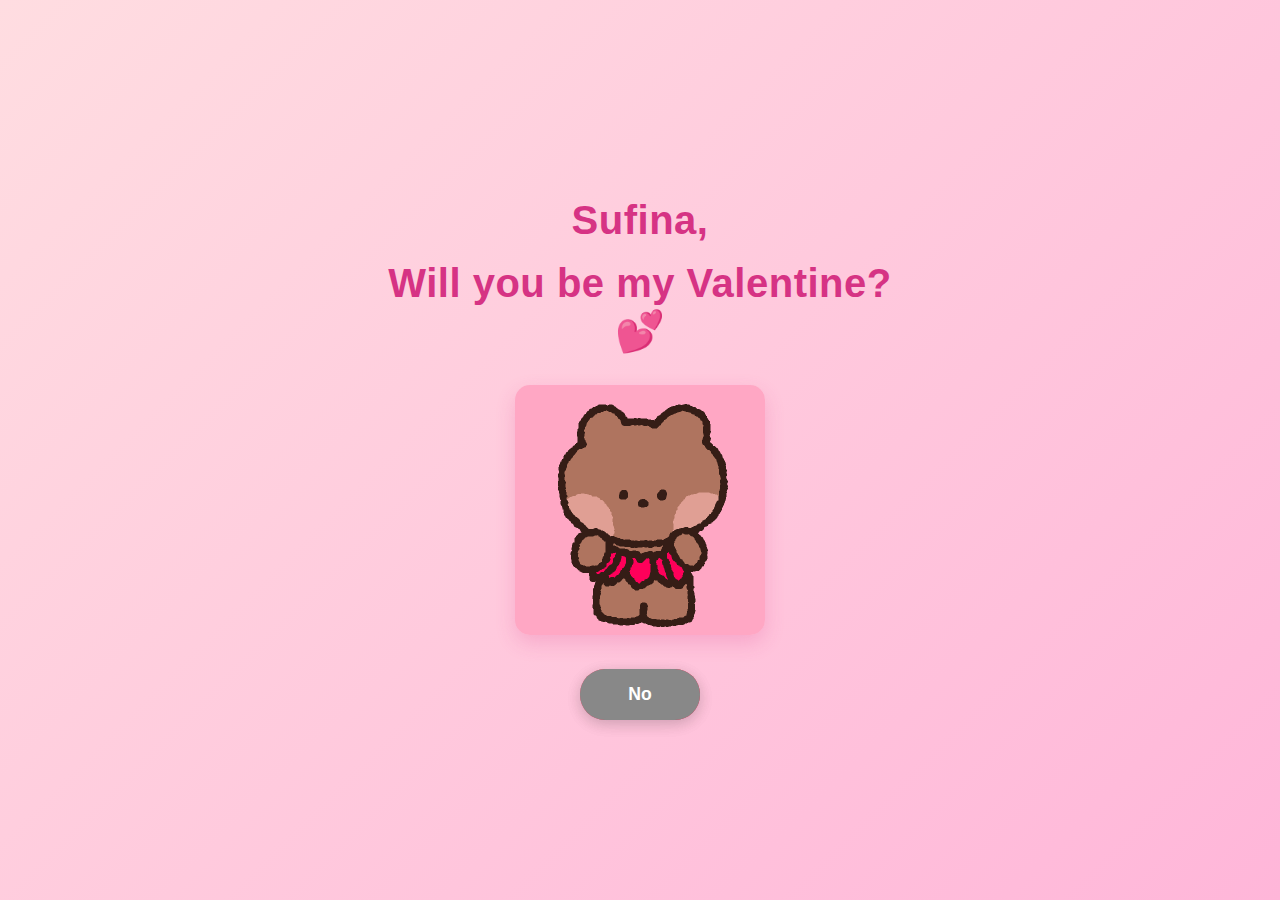
<file: index.html>
<!DOCTYPE html>
<html lang="en">
<head>
    <meta charset="UTF-8">
    <meta name="viewport" content="width=device-width, initial-scale=1.0">
    <title>For My Favorite Person</title>
    <link rel="stylesheet" href="style.css">
</head>
<body>
    <div class="container">
        <h1 class="header_text"> Sufina,</h1>
        <h1 class="header_text">Will you be my Valentine? 💕</h1>
        <div class="gif_container">
            <img src="Happy Love You GIF by LINE FRIENDS.gif" alt="Cute Bear">
        </div>
        <div class="buttons">
            <button class="btn" id="yesButton" onclick="nextPage()">Yes</button>
            <button class="btn" id="noButton" onmouseover="moveButton()">No</button>
        </div>
    </div>
    <script src="script.js"></script>
</body>
</html>
</file>
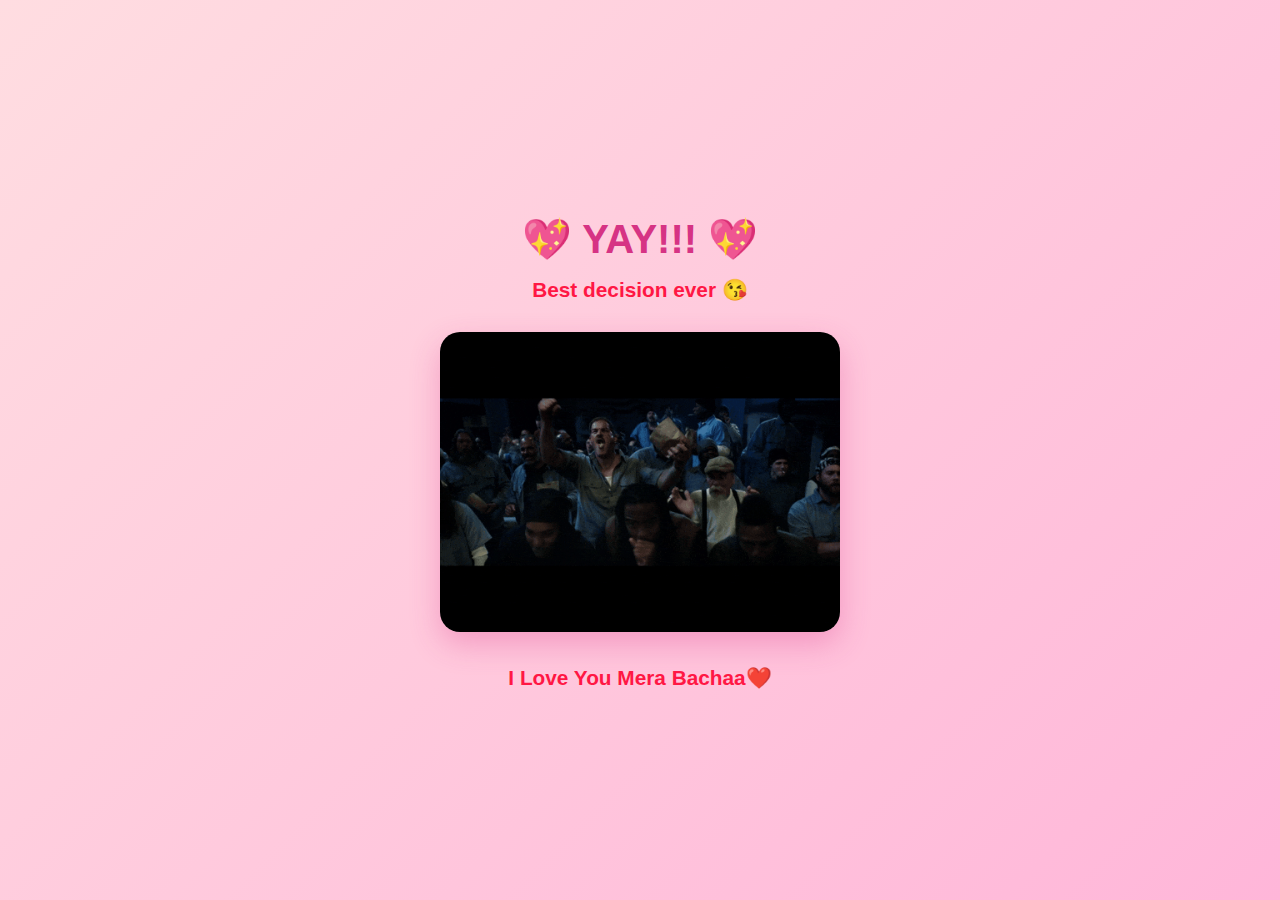
<file: index2.html>
<!DOCTYPE html>
<html lang="en">
<head>
    <meta charset="UTF-8">
    <meta name="viewport" content="width=device-width, initial-scale=1.0">
    <title>You Said Yes!</title>
    <style>
        * {
            box-sizing: border-box;
        }

        body {
            background: linear-gradient(135deg, #ffdde1 0%, #ffb6d9 100%);
            display: flex;
            justify-content: center;
            align-items: center;
            min-height: 100vh;
            margin: 0;
            font-family: 'Segoe UI', 'Arial', sans-serif;
            padding: 20px;
        }

        .container {
            text-align: center;
            max-width: 600px;
            width: 100%;
        }

        h1 {
            font-size: 2.5rem;
            color: #d63384;
            margin: 15px 0;
            font-weight: 700;
            animation: fadeInDown 0.8s ease;
        }

        h3 {
            font-size: 1.3rem;
            color: #ff1744;
            margin: 10px 0;
            font-weight: 600;
            animation: fadeInUp 0.8s ease 0.2s both;
        }

        .gif_container {
            margin: 30px 0;
            animation: fadeInScale 0.8s ease 0.4s both;
        }

        .gif_container img {
            width: 400px;
            max-width: 100%;
            height: auto;
            border-radius: 20px;
            box-shadow: 0 12px 30px rgba(214, 51, 132, 0.3);
            transition: transform 0.3s ease, box-shadow 0.3s ease;
        }

        .gif_container img:hover {
            transform: scale(1.05) rotate(2deg);
            box-shadow: 0 15px 40px rgba(214, 51, 132, 0.5);
        }

        /* Animations */
        @keyframes fadeInDown {
            from {
                opacity: 0;
                transform: translateY(-30px);
            }
            to {
                opacity: 1;
                transform: translateY(0);
            }
        }

        @keyframes fadeInUp {
            from {
                opacity: 0;
                transform: translateY(30px);
            }
            to {
                opacity: 1;
                transform: translateY(0);
            }
        }

        @keyframes fadeInScale {
            from {
                opacity: 0;
                transform: scale(0.8);
            }
            to {
                opacity: 1;
                transform: scale(1);
            }
        }

        /* Tablet View */
        @media (max-width: 768px) {
            h1 {
                font-size: 2rem;
            }

            h3 {
                font-size: 1.1rem;
            }

            .gif_container img {
                width: 300px;
                border-radius: 15px;
            }
        }

        /* Mobile View */
        @media (max-width: 600px) {
            body {
                padding: 15px;
            }

            h1 {
                font-size: 1.6rem;
            }

            h3 {
                font-size: 0.95rem;
            }

            .gif_container {
                margin: 20px 0;
            }

            .gif_container img {
                width: 250px;
                border-radius: 12px;
            }
        }

        /* Extra Small Screens */
        @media (max-width: 480px) {
            body {
                padding: 10px;
            }

            h1 {
                font-size: 1.3rem;
                margin: 10px 0;
            }

            h3 {
                font-size: 0.85rem;
                margin: 8px 0;
            }

            .gif_container {
                margin: 15px 0;
            }

            .gif_container img {
                width: 200px;
                border-radius: 10px;
            }
        }

        /* Very Small Screens */
        @media (max-width: 360px) {
            h1 {
                font-size: 1.1rem;
            }

            h3 {
                font-size: 0.75rem;
            }

            .gif_container img {
                width: 150px;
            }
        }
    </style>
</head>
<body>
    <div class="container">
        <h1>💖 YAY!!! 💖</h1>
        <h3>Best decision ever 😘</h3>
        <div class="gif_container">
            <img src="Friends Enjoying GIF by Angela Shelton.gif" alt="Celebration">
        </div>
        <h3>I Love You Mera Bachaa❤️</h3>
    </div>
</body>
</html>
</file>
<file: style.css>
* {
    box-sizing: border-box;
}

html {
    scroll-behavior: smooth;
}

body {
    background: linear-gradient(135deg, #ffdde1 0%, #ffb6d9 100%);
    display: flex;
    justify-content: center;
    align-items: center;
    min-height: 100vh;
    margin: 0;
    font-family: 'Segoe UI', 'Arial', sans-serif;
    overflow-x: hidden;
}

.container {
    text-align: center;
    padding: 20px;
    max-width: 600px;
    width: 100%;
}

.header_text {
    font-size: 2.5rem;
    color: #d63384;
    margin: 15px 0;
    font-weight: 600;
    letter-spacing: 0.5px;
    line-height: 1.2;
}

.gif_container {
    margin: 30px 0;
}

.gif_container img {
    width: 250px;
    max-width: 100%;
    height: auto;
    border-radius: 15px;
    box-shadow: 0 8px 20px rgba(214, 51, 132, 0.2);
    transition: transform 0.3s ease;
}

.gif_container img:hover {
    transform: scale(1.05);
}

.buttons {
    margin-top: 30px;
    display: flex;
    flex-direction: column;
    gap: 12px;
    align-items: center;
    justify-content: center;
}

.btn {
    padding: 15px 40px;
    font-size: 1.1rem;
    font-weight: 600;
    border: none;
    border-radius: 25px;
    cursor: pointer;
    transition: all 0.3s ease;
    box-shadow: 0 4px 15px rgba(0, 0, 0, 0.1);
    min-width: 120px;
    white-space: nowrap;
    touch-action: manipulation;
}

.btn:active {
    transform: scale(0.95);
}

.btn:focus {
    outline: none;
}

#yesButton {
    background: linear-gradient(135deg, #ff4d6d 0%, #ff1744 100%);
    color: white;
    order: 1;
}

#yesButton:hover {
    background: linear-gradient(135deg, #ff1744 0%, #d60000 100%);
    box-shadow: 0 6px 20px rgba(255, 23, 68, 0.4);
    transform: translateY(-2px);
}

#noButton {
    background-color: #888;
    color: white;
    position: absolute;
    order: 2;
}

#noButton:hover {
    background-color: #666;
}

/* Blinking Animation */
@keyframes blink {
    0%, 50%, 100% {
        opacity: 1;
    }
    25%, 75% {
        opacity: 0.5;
    }
}

/* Tablet View */
@media (max-width: 768px) {
    body {
        padding: 15px;
        min-height: 100vh;
    }

    .container {
        max-width: 100%;
        padding: 20px 15px;
    }

    .header_text {
        font-size: 2rem;
        margin: 10px 0;
    }

    .gif_container {
        margin: 20px 0;
    }

    .gif_container img {
        width: 200px;
        border-radius: 12px;
    }

    .buttons {
        margin-top: 25px;
        gap: 10px;
        position: relative;
    }

    .btn {
        padding: 14px 28px;
        font-size: 1rem;
        width: 100%;
        max-width: 200px;
        border-radius: 20px;
    }

    #noButton {
        position: relative;
        animation: blink 1.5s infinite;
    }
}

/* Mobile View */
@media (max-width: 600px) {
    body {
        padding: 10px;
    }

    .container {
        padding: 15px 10px;
    }

    .header_text {
        font-size: 1.6rem;
        margin: 8px 0;
    }

    .gif_container {
        margin: 15px 0;
    }

    .gif_container img {
        width: 160px;
        border-radius: 10px;
    }

    .buttons {
        margin-top: 20px;
    }

    .btn {
        padding: 12px 24px;
        font-size: 0.95rem;
        min-width: 100px;
    }
}

/* Extra Small Screens */
@media (max-width: 480px) {
    .container {
        padding: 10px 5px;
    }

    .header_text {
        font-size: 1.3rem;
        margin: 5px 0;
    }

    .gif_container img {
        width: 140px;
    }

    .btn {
        padding: 10px 20px;
        font-size: 0.85rem;
        width: 100%;
        max-width: 160px;
    }

    .buttons {
        margin-top: 18px;
        gap: 8px;
    }
}

/* Very Small Screens (320px and below) */
@media (max-width: 360px) {
    .header_text {
        font-size: 1.1rem;
    }

    .gif_container img {
        width: 120px;
    }

    .btn {
        padding: 8px 16px;
        font-size: 0.8rem;
    }
}
</file>
